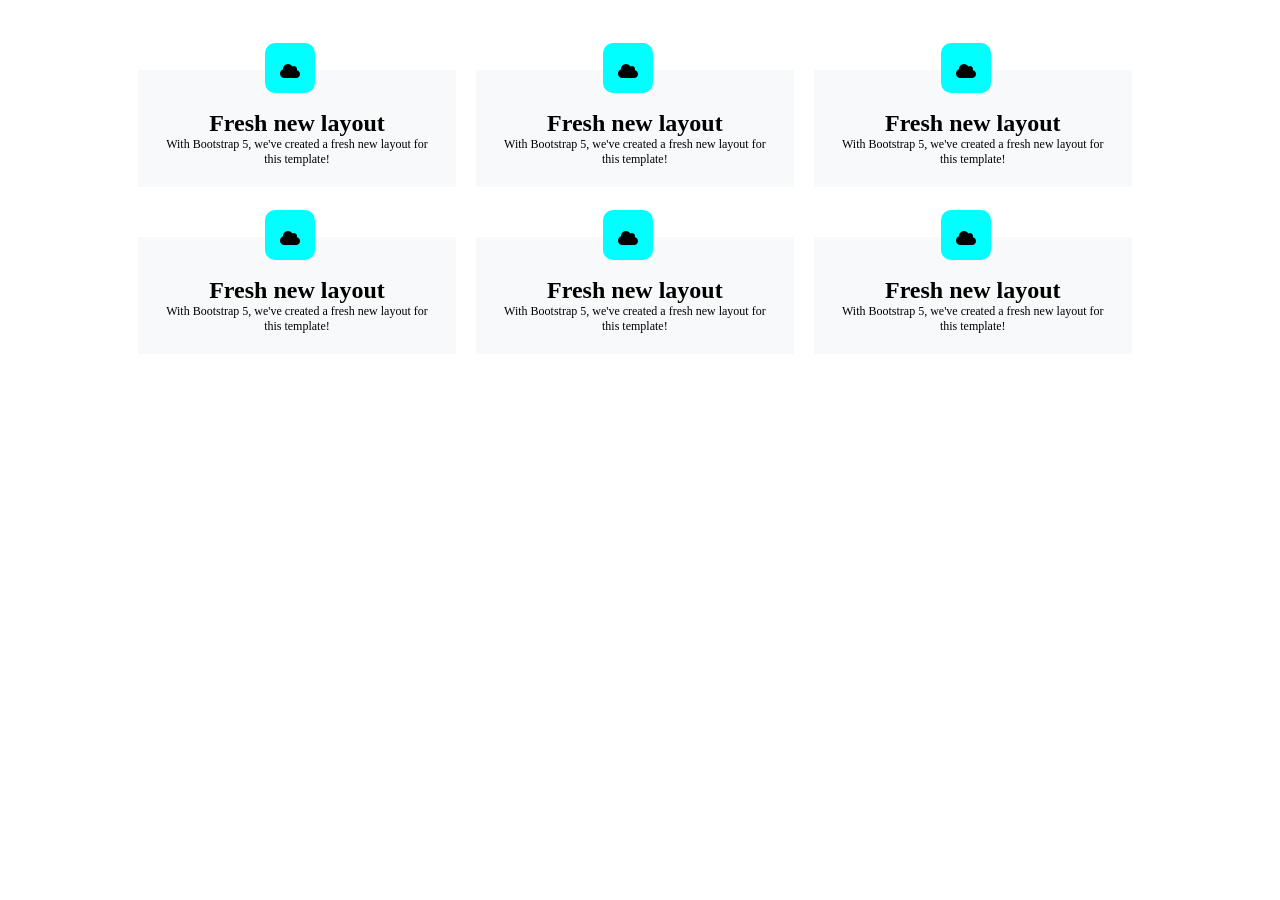
<file: Classwork/index.html>
<!DOCTYPE html>
<html lang="en">

<head>
    <meta charset="UTF-8">
    <meta http-equiv="X-UA-Compatible" content="IE=edge">
    <meta name="viewport" content="width=device-width, initial-scale=1.0">
    <link rel="stylesheet" href="https://cdnjs.cloudflare.com/ajax/libs/font-awesome/6.1.1/css/all.min.css">
    <link rel="stylesheet" href="./assets/css/style.css">
    <title>Template</title>
</head>

<body>
    <section id="main-cards">
        <div class="container">
            <div class="card">
                <div class="card-body">
                    <div class="icon">
                        <i class="fa-solid fa-cloud"></i>
                    </div>
                    <div class="title">
                        <h1>Fresh new layout</h1>
                        <p>With Bootstrap 5, we've created a fresh new layout for this template!</p>
                    </div>
                </div>

            </div>
            <div class="card">
                <div class="card-body">
                    <div class="icon">
                        <i class="fa-solid fa-cloud"></i>
                    </div>
                    <div class="title">
                        <h1>Fresh new layout</h1>
                        <p>With Bootstrap 5, we've created a fresh new layout for this template!</p>
                    </div>
                </div>

            </div>
            <div class="card">
                <div class="card-body">
                    <div class="icon">
                        <i class="fa-solid fa-cloud"></i>
                    </div>
                    <div class="title">
                        <h1>Fresh new layout</h1>
                        <p>With Bootstrap 5, we've created a fresh new layout for this template!</p>
                    </div>
                </div>

            </div>
            <div class="card">
                <div class="card-body">
                    <div class="icon">
                        <i class="fa-solid fa-cloud"></i>
                    </div>
                    <div class="title">
                        <h1>Fresh new layout</h1>
                        <p>With Bootstrap 5, we've created a fresh new layout for this template!</p>
                    </div>
                </div>

            </div>
            <div class="card">
                <div class="card-body">
                    <div class="icon">
                        <i class="fa-solid fa-cloud"></i>
                    </div>
                    <div class="title">
                        <h1>Fresh new layout</h1>
                        <p>With Bootstrap 5, we've created a fresh new layout for this template!</p>
                    </div>
                </div>

            </div>
            <div class="card">
                <div class="card-body">
                    <div class="icon">
                        <i class="fa-solid fa-cloud"></i>
                    </div>
                    <div class="title">
                        <h1>Fresh new layout</h1>
                        <p>With Bootstrap 5, we've created a fresh new layout for this template!</p>
                    </div>
                </div>

            </div>
        </div>
    </section>


</body>

</html>
</file>
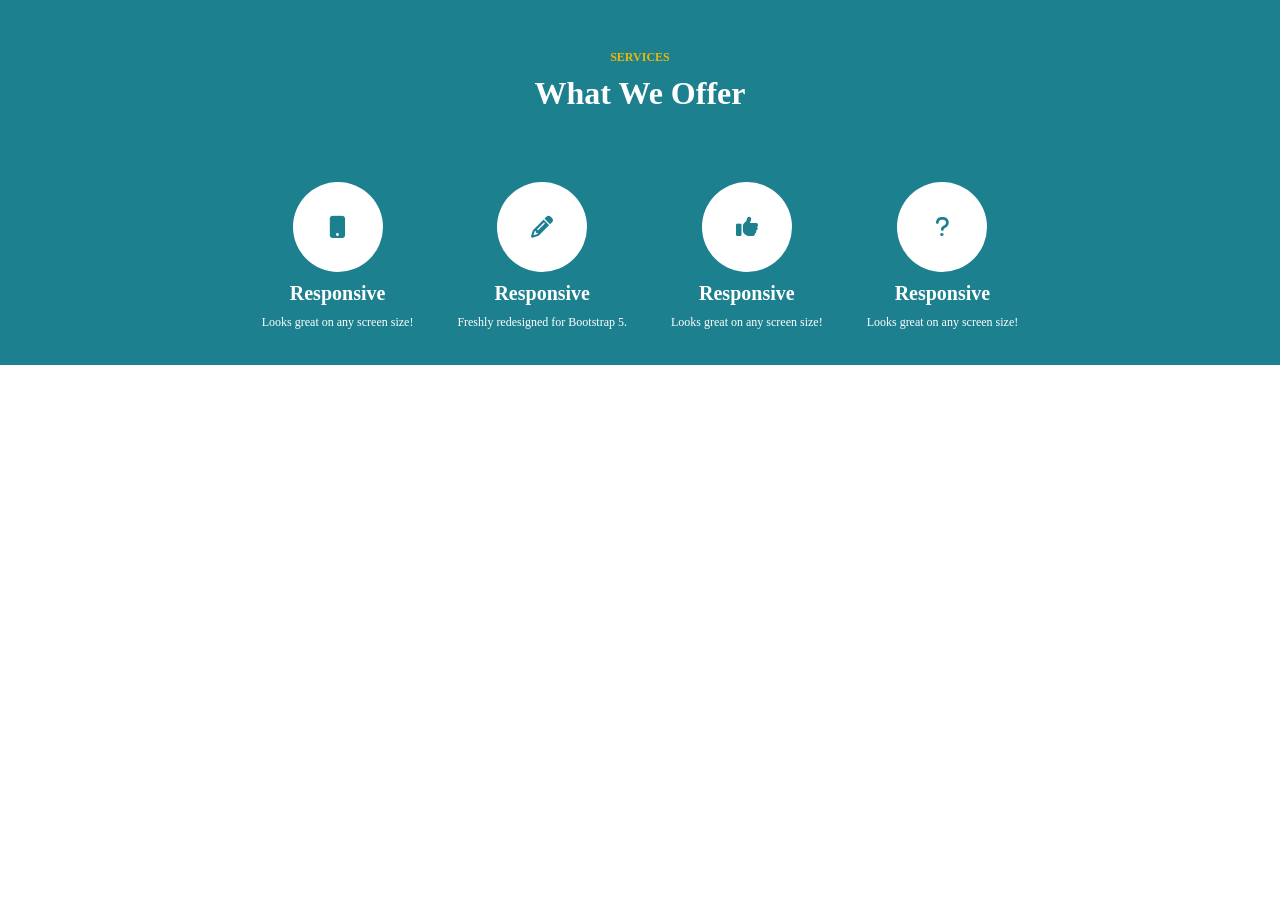
<file: Portfolio-homework/index.html>
<!DOCTYPE html>
<html lang="en">
<head>
    <meta charset="UTF-8">
    <meta http-equiv="X-UA-Compatible" content="IE=edge">
    <meta name="viewport" content="width=device-width, initial-scale=1.0">
    
    <link rel="stylesheet" href="https://cdnjs.cloudflare.com/ajax/libs/font-awesome/6.1.1/css/all.min.css">
    <link rel="icon" type="image/png" sizes="32x32" href="./assets/img/favicon-32x32.png">
    <link rel="stylesheet" href="./assets/css/style.css">
    <title>Document</title>
</head>
<body>
    
<section id="services">
    <div class="container">
        <div class="title-head">
            <h5>SERVICES</h5>
            <h1>What We Offer</h1>
        </div>
        <div class="items">
            <div class="item">
                <span>
                    <i class="fa-solid fa-mobile-button"></i>
                </span>
                <h2>Responsive</h2>
                <p>Looks great on any screen size!</p>
            </div>
            <div class="item">
                <span>
                    <i class="fa-solid fa-pencil"></i>
                </span>
                <h2>Responsive</h2>
                <p>Freshly redesigned for Bootstrap 5.</p>
            </div>
            <div class="item">
                <span>
                    <i class="fa-solid fa-thumbs-up"></i>
                </span>
                <h2>Responsive</h2>
                <p>Looks great on any screen size!</p>
            </div>
            <div class="item">
                <span><i class="fa-solid fa-question"></i>
                </span>
                <h2>Responsive</h2>
                <p>Looks great on any screen size!</p>
            </div>
        </div>
    </div>
</section>

</body>
</html>
</file>
<file: Classwork/assets/css/style.css>
*{
    padding: 0px;
    margin: 0px;
    box-sizing: border-box;
}
#main-cards{

}
#main-cards .container{
    margin: 30px auto;
    width: 80%;
    
}

#main-cards .container .card{
    float: left;
    width: calc(33% - 20px);
    background-color: #f8f9fa;
    margin: 10px;
    position: relative;
    margin-top: 40px;
    padding: 20px;
}

#main-cards .container .card .card-body{
    text-align: center;
}

#main-cards .container .card .card-body .icon{
    width: 50px;
    height: 50px;
    background-color: aqua;
    border-radius: 10px;
    margin: 0 auto;
    position:absolute;
    left: 40%;
    bottom:80%;

}
#main-cards .container .card .card-body .icon i{

    padding-top: 20px;
}
#main-cards .container .card .card-body .title{
    /* margin-top: 50px; */
    padding-top: 20px;
}
#main-cards .container .card .card-body .title p{
    font-size: 12px;
}
</file>
<file: Portfolio-homework/assets/css/style.css>
*{
    padding: 0px;
    margin: 0px;
    box-sizing: border-box;
}

#services{
    background-color: #1d808f;
}
#services .title-head {
    text-align: center;
    padding: 50px 0px;
}

#services .title-head h5{
color: #ecb807;
font-size: 12px;
font-weight: bold;
margin-bottom: 10px;
}
#services .title-head h1{
    color: white;
    font-size: 32px;
}
#services .items{
    text-align: center;

}
#services .items .item {
    display: inline-block;
    margin: 20px;
}

#services .items .item span{
    display: inline-block;
    width: 90px;
    height: 90px;
    border-radius: 50%;
    background-color: white;
}
#services .items .item span i{
    /* padding-top: 40px; */
    line-height: 90px;
    font-size: 22px;
    color: #1d808f;
}

#services .items .item h2{
font-size: 20px;
margin-top: 10px;
color: white;
}
#services .items .item p{
    padding-top: 10px;
font-size: 12px;
color: white;
padding-bottom: 15px;
}
</file>
